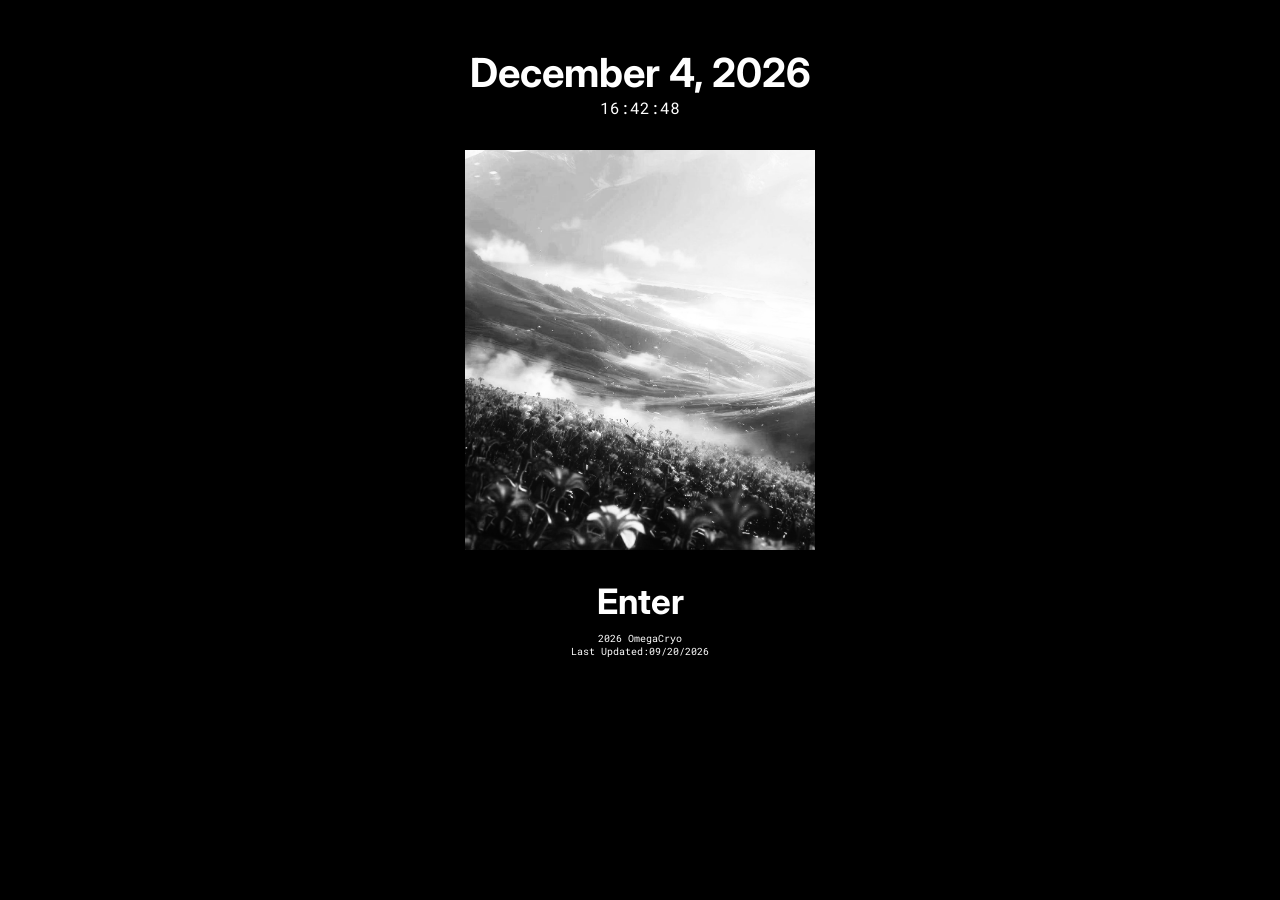
<file: index.html>
<!doctype html>
<html lang="en">
  <head>
    <meta charset="UTF-8" />
    <meta name="viewport" content="width=device-width, initial-scale=1.0" />
    <link rel="stylesheet" href="style.css" />
    <title>Enter</title>
  </head>
  <body>
    <!--HEADER-->
    <header>
      <div>
        <span id="date"></span>
      </div>
      <div>
        <span id="clock"> 00:00:00</span>
      </div>
    </header>

    <!--MAIN-->
    <div class="card-container">
      <div class="card card-1"></div>
    </div>
    <div class="enter">
      <a href="home.html">Enter</a>
    </div>
    <div class="social">
      <a class="social-link" href="#">Github</a>
      <a class="social-link" href="#">YouTube</a>
    </div>
    <div class="info-container">
      <p>Under Constructions but feel free to look around.</p>
      <h5>
        Best Viewed: Desktop | Will be mobile and responsive friednly soon.
      </h5>
    </div>
    <!--FOOTER-->
    <footer>
      <p>2026 OmegaCryo</p>
      <span class="update">Last Updated:09/20/2026</span>
    </footer>
    <script src="script.js"></script>
  </body>
</html>
</file>
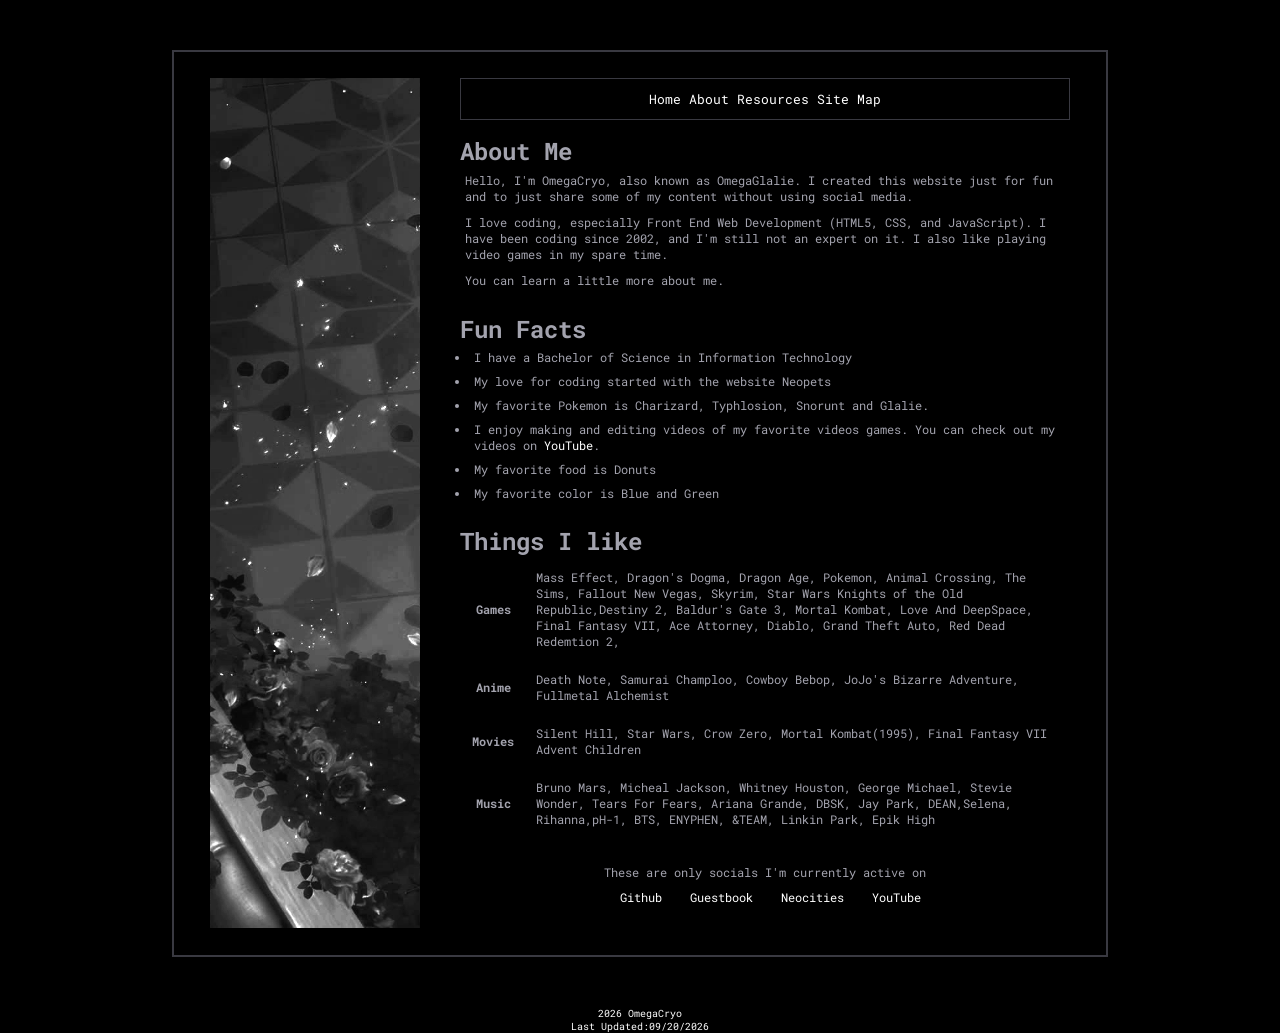
<file: about.html>
<!doctype html>
<html lang="en">
  <head>
    <meta charset="UTF-8" />
    <meta name="viewport" content="width=device-width, initial-scale=1.0" />
    <link rel="stylesheet" href="style.css" />
    <title>About</title>
  </head>
  <body>
    <div class="about-container">
      <div class="left-box">
        <img src="images/Sylusbg2.png" />
      </div>
      <div class="right-box">
        <section class="nav-section">
          <a href="home.html">Home</a>
          <a href="about.html">About</a>
          <a href="resource.html">Resources</a>
          <a href="#">Site Map</a>
        </section>
        <section class="about-section">
          <h2>About Me</h2>
          <p>
            Hello, I'm OmegaCryo, also known as OmegaGlalie. I created this
            website just for fun and to just share some of my content without
            using social media.
          </p>
          <p>
            I love coding, especially Front End Web Development (HTML5, CSS, and
            JavaScript). I have been coding since 2002, and I'm still not an
            expert on it. I also like playing video games in my spare time.
          </p>
          <p>You can learn a little more about me.</p>
        </section>
        <section class="about-section">
          <h2>Fun Facts</h2>
          <ul>
            <li>I have a Bachelor of Science in Information Technology</li>
            <li>My love for coding started with the website Neopets</li>
            <li>
              My favorite Pokemon is Charizard, Typhlosion, Snorunt and Glalie.
            </li>
            <li>
              I enjoy making and editing videos of my favorite videos games. You
              can check out my videos on <a href="#">YouTube</a>.
            </li>
            <li>My favorite food is Donuts</li>
            <li>My favorite color is Blue and Green</li>
          </ul>
        </section>
        <section class="about-section">
          <h2>Things I like</h2>
          <table>
            <tbody>
              <tr>
                <th>Games</th>
                <td>
                  Mass Effect, Dragon's Dogma, Dragon Age, Pokemon, Animal
                  Crossing, The Sims, Fallout New Vegas, Skyrim, Star Wars
                  Knights of the Old Republic,Destiny 2, Baldur's Gate 3, Mortal
                  Kombat, Love And DeepSpace, Final Fantasy VII, Ace Attorney,
                  Diablo, Grand Theft Auto, Red Dead Redemtion 2,
                </td>
              </tr>
              <tr>
                <th>Anime</th>
                <td>
                  Death Note, Samurai Champloo, Cowboy Bebop, JoJo's Bizarre
                  Adventure, Fullmetal Alchemist
                </td>
              </tr>
              <tr>
                <th>Movies</th>
                <td>
                  Silent Hill, Star Wars, Crow Zero, Mortal Kombat(1995), Final
                  Fantasy VII Advent Children
                </td>
              </tr>
              <tr>
                <th>Music</th>
                <td>
                  Bruno Mars, Micheal Jackson, Whitney Houston, George Michael,
                  Stevie Wonder, Tears For Fears, Ariana Grande, DBSK, Jay Park,
                  DEAN,Selena, Rihanna,pH-1, BTS, ENYPHEN, &TEAM, Linkin Park,
                  Epik High
                </td>
              </tr>
            </tbody>
          </table>
        </section>
        <section class="about-section about-social">
          <p>These are only socials I'm currently active on</p>
          <ul>
            <li><a href="https://github.com/OmegaCryo">Github</a></li>
            <li>
              <a href="http://users3.smartgb.com/g/g.php?a=s&i=g36-42227-b9"
                >Guestbook</a
              >
            </li>
            <li>
              <a href="https://neocities.org/site/omegacryo">Neocities</a>
            </li>
            <li><a href="https://www.youtube.com/@omegaglalie">YouTube</a></li>
          </ul>
        </section>
      </div>
    </div>
    <!--FOOTER-->
    <footer>
      <p>2026 OmegaCryo</p>
      <span class="update">Last Updated:09/20/2026</span>
    </footer>
  </body>
</html>
</file>
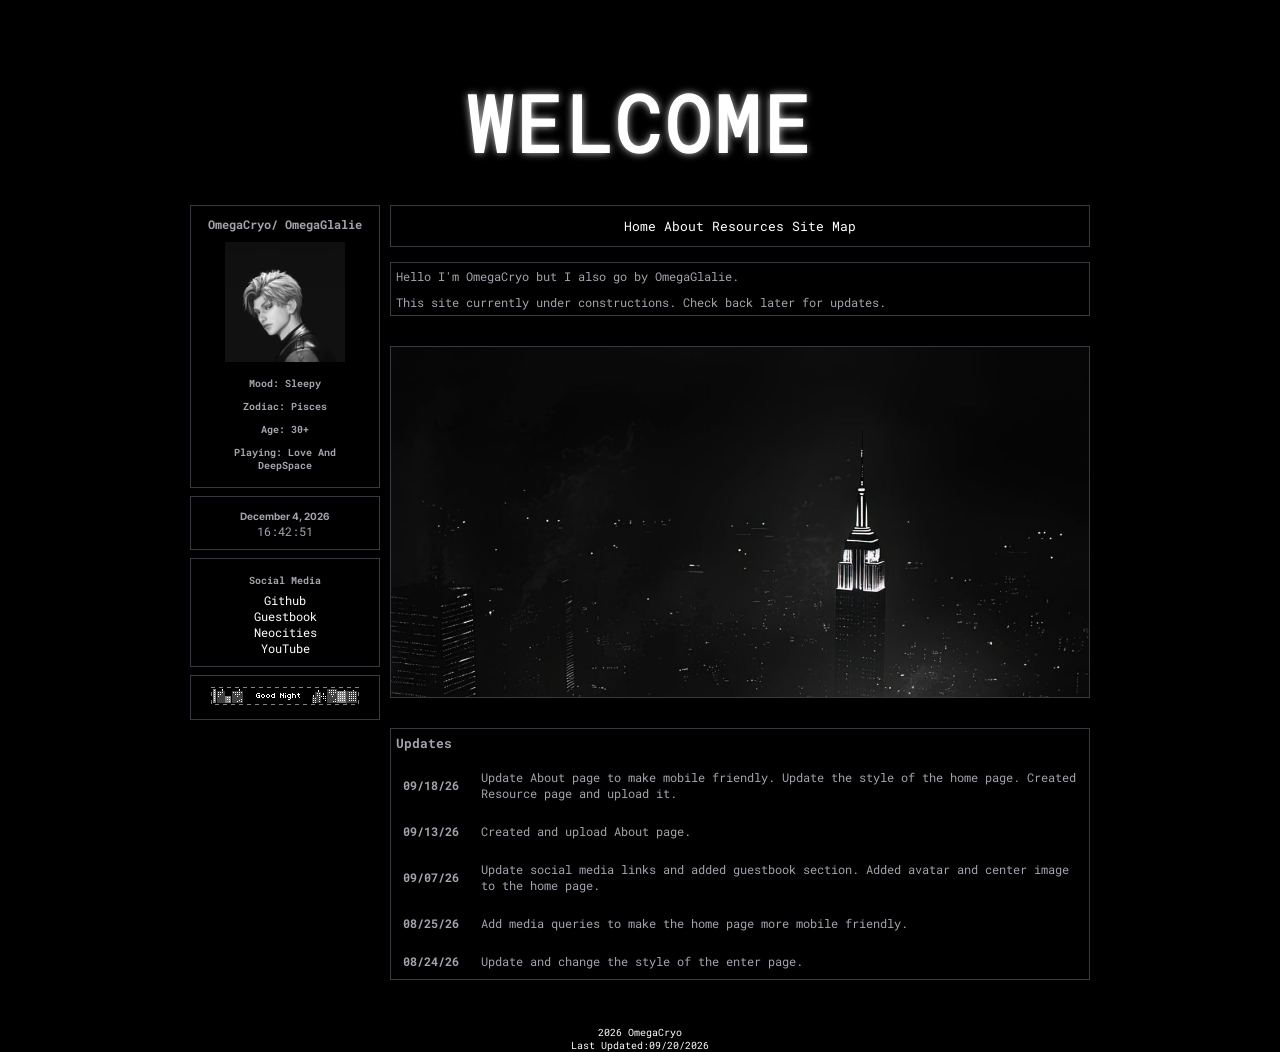
<file: home.html>
<!doctype html>
<html lang="en">
  <head>
    <meta charset="UTF-8" />
    <meta name="viewport" content="width=device-width, initial-scale=1.0" />
    <link rel="stylesheet" href="style.css" />
    <title>Reprogramming...</title>
  </head>
  <body>
    <div class="scroll-header">
      <span class="scroll-header-inner">REPROGRAMMING....</span>
    </div>
    <!--HEADER-->
    <header>
      <div class="header-title">Welcome</div>
    </header>
    <!--CONTENT-->
    <div class="container">
      <aside class="left-section">
        <div class="left-content">
          <h4>OmegaCryo/ OmegaGlalie</h4>
          <div class="avatar"></div>
          <h5>Mood: Sleepy</h5>
          <h5>Zodiac: Pisces</h5>
          <h5>Age: 30+</h5>
          <h5>Playing: Love And DeepSpace</h5>
        </div>
        <div class="left-content">
          <span id="date" style="font-size: 10px"></span><br />
          <span id="clock"> 00:00:00</span>
        </div>
        <div class="left-content">
          <h5>Social Media</h5>
          <ul>
            <li><a href="https://github.com/OmegaCryo">Github</a></li>
            <li>
              <a href="http://users3.smartgb.com/g/g.php?a=s&i=g36-42227-b9"
                >Guestbook</a
              >
            </li>
            <li>
              <a href="https://neocities.org/site/omegacryo">Neocities</a>
            </li>
            <li><a href="https://www.youtube.com/@omegaglalie">YouTube</a></li>
          </ul>
        </div>
        <div class="left-content">
          <img src="images/blinkiesCafe-d9.gif" />
        </div>
      </aside>
      <div class="right-section">
        <!--NAVIGATIONS-->
        <section class="nav-section">
          <a href="home.html">Home</a>
          <a href="about.html">About</a>
          <a href="resource.html">Resources</a>
          <a href="#">Site Map</a>
        </section>
        <!--CENTER SECTION-->
        <section class="center-content">
          <p>Hello I'm OmegaCryo but I also go by OmegaGlalie.</p>
          <p>
            This site currently under constructions. Check back later for
            updates.
          </p>
        </section>
        <section class="center-content">
          <div class="center-img">
            <img src="images/Sylusbglads.jpg" />
          </div>
        </section>
        <section class="center-content updates">
          <h5>Updates</h5>
          <table>
            <tbody>
              <tr>
                <th>09/18/26</th>
                <td>
                  Update About page to make mobile friendly. Update the style of
                  the home page. Created Resource page and upload it.
                </td>
              </tr>
              <tr>
                <th>09/13/26</th>
                <td>Created and upload About page.</td>
              </tr>
              <tr>
                <th>09/07/26</th>
                <td>
                  Update social media links and added guestbook section. Added
                  avatar and center image to the home page.
                </td>
              </tr>
              <tr>
                <th>08/25/26</th>
                <td>
                  Add media queries to make the home page more mobile friendly.
                </td>
              </tr>
              <tr>
                <th>08/24/26</th>
                <td>Update and change the style of the enter page.</td>
              </tr>
              <tr>
                <th>08/01/26</th>
                <td>Update website layout</td>
              </tr>
              <tr>
                <th>07/19/26</th>
                <td>Created a Neocities account</td>
              </tr>
            </tbody>
          </table>
        </section>
      </div>
    </div>
    <!--FOOTER-->
    <footer>
      <p>2026 OmegaCryo</p>
      <span class="update">Last Updated:09/20/2026</span>
    </footer>
    <script src="script.js"></script>
  </body>
</html>
</file>
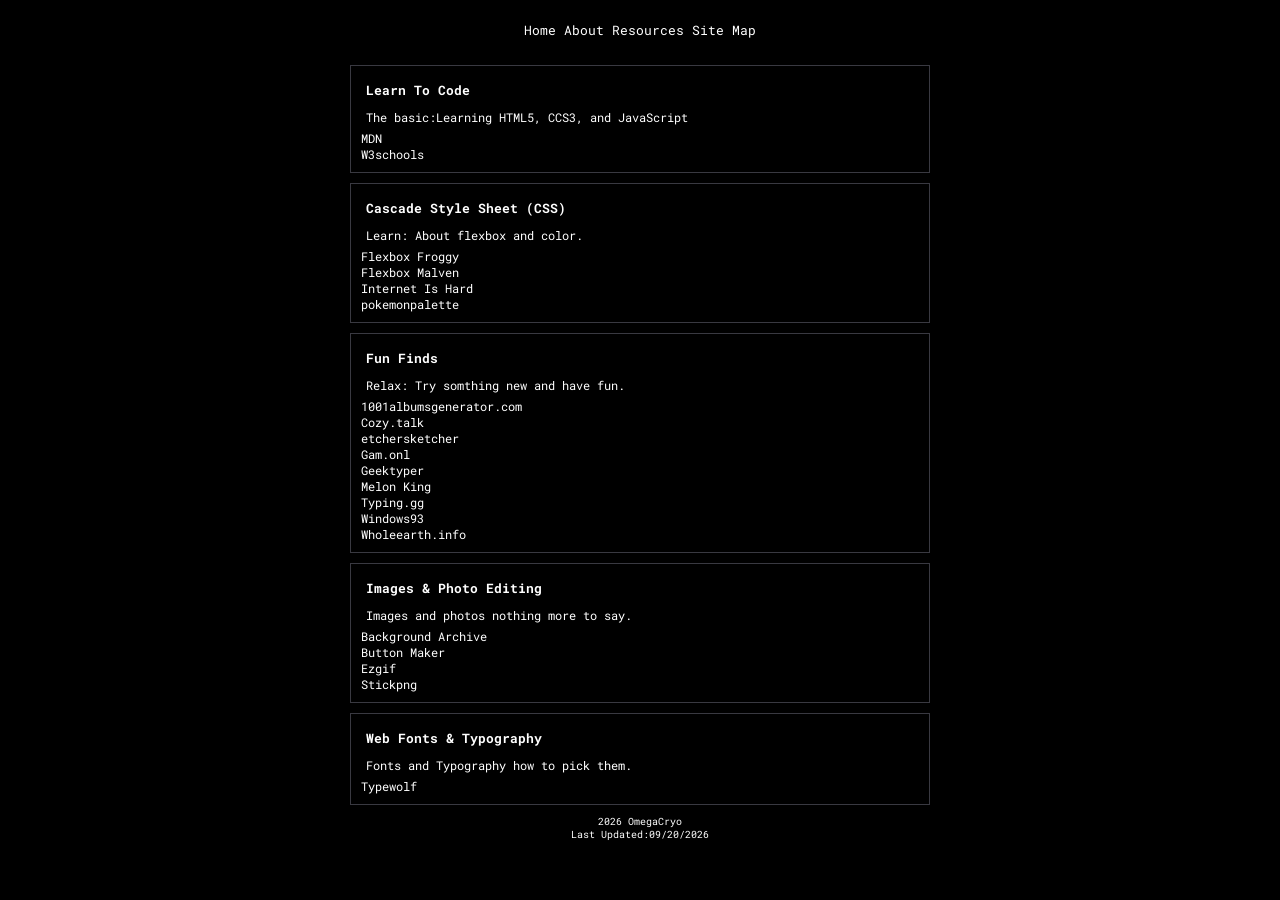
<file: resource.html>
<!doctype html>
<html lang="en">
  <head>
    <meta charset="UTF-8" />
    <meta name="viewport" content="width=device-width, initial-scale=1.0" />
    <link rel="stylesheet" href="style.css" />
    <title>Resource</title>
  </head>
  <body>
    <div class="resource-container">
        <!--NAVIGATIONS-->
      <div class="right-box">
        <section class="nav-section resource-nav">
          <a href="home.html">Home</a>
          <a href="about.html">About</a>
          <a href="resource.html">Resources</a>
          <a href="#">Site Map</a>
        </section>
        <!-- LEARN TO CODE SECTION -->
        <section class="resource-section">
          <h5>Learn To Code</h5>
        <p>The basic:Learning HTML5, CCS3, and JavaScript</p>
        <a class="resource-item" href="https://developer.mozilla.org/en-US/"
          >MDN</a
        >
        <a class="resource-item" href="#">W3schools</a>
        </section>
          <!-- CSS -->
          <section class="resource-section">
          <h5>Cascade Style Sheet (CSS)</h5>
          <p> Learn: About flexbox and color.</p>
          <a class="resource-item" href="https://flexboxfroggy.com/"
          >Flexbox Froggy</a
        >
        <a class="resource-item" href="https://flexbox.malven.co/"
          >Flexbox Malven</a
        >
        <a class="resource-item" href="https://internetingishard.netlify.app/"
          >Internet Is Hard</a
        >
        <a class="resource-item" href="https://www.pokemonpalette.com/"
          >pokemonpalette</a
        >
        </section>
         <!-- FUN FINDS -->
        <section class="resource-section">
          <h5>Fun Finds</h5>
          <p>Relax: Try somthing new and have fun.</p>
          <a class="resource-item" href="https://1001albumsgenerator.com/"
          >1001albumsgenerator.com</a
        >
        <a class="resource-item" href="https://cozy.talk/">Cozy.talk</a>
        <a class="resource-item" href="https://etchersketcher.netlify.app/"
          >etchersketcher</a
        >
        <a class="resource-item" href="https://gam.onl/">Gam.onl</a>
        <a class="resource-item" href="https://geektyper.com/fallout/"
          >Geektyper</a
        >
        <a class="resource-item" href="https://melonking.net/melon?z=/home">
          Melon King</a
        >
        <a class="resource-item" href="https://typings.gg/">Typing.gg</a>
        <a class="resource-item" href="https://www.windows93.net/">Windows93</a>
        <a class="resource-item" href="https://wholeearth.info/"
          >Wholeearth.info</a
        >
        </section>
         <!-- IMAGES & PHOTO -->
        <section class="resource-section">
           <h5>Images & Photo Editing</h5>
           <p>Images and photos nothing more to say.</p>
           <a
          class="resource-item"
          href="https://hekate2.github.io/website-tools/archive/backgrounds.html"
          >Background Archive</a
        >
        <a
          class="resource-item"
          href="https://codepen.io/sadness97/full/YPXMmve"
          >Button Maker</a
        >
        <a class="resource-item" href="https://ezgif.com/">Ezgif</a>
        <a class="resource-item" href="https://www.stickpng.com/">Stickpng</a>
        </section>
        <section class="resource-section"> 
          <!--WEB FONTS & TYPOGRAPHY-->
        <h5>Web Fonts & Typography</h5>
        <p>Fonts and Typography how to pick them.</p>
        <a class="resource-item" href="https://www.typewolf.com/">Typewolf</a>
        </section>
    </div>
    <!--FOOTER-->
    <footer>
      <p>2026 OmegaCryo</p>
      <span class="update">Last Updated:09/20/2026</span>
    </footer>
  </body>
</html>
</file>
<file: style.css>
@import url("https://fonts.googleapis.com/css2?family=Inter:ital,opsz,wght@0,14..32,100..900;1,14..32,100..900&family=Roboto+Mono:ital,wght@0,100..700;1,100..700&display=swap");
* {
  margin: 0;
  padding: 0;
}
/*GLOBAL*/
body {
  font-family: "Roboto Mono", monospace;
  background-color: #000;
  color: #fff;
}
header {
  position: relative;
  padding: 3rem 1rem 2rem;
}
h5 {
  padding: 5px;
}
.header-title {
  font-size: 5rem;
  letter-spacing: 0.02em;
  line-height: 0.9;
  -webkit-text-stroke: 2px #fff;
  text-shadow: 0px 0px 8px #fff;
  text-transform: uppercase;
}
.enter {
  margin-bottom: 10px;
}
header,
.enter,
.index-container p {
  text-align: center;
}
a {
  color: #fff;
  text-decoration: none;
}
@keyframes hover {
  50% {
    transform: translateY(-3px);
  }
  100% {
    transfrom: translateY(-6px);
  }
}
footer {
  font-size: 0.625rem;
  text-align: center;
  position: relative;
  bottom: 0;
  width: 100%;
}
/* INDEX */
#date {
  font-family: "Inter", sans-serif;
  font-size: 40px;
  font-weight: 700;
}
.card-container {
  display: flex;
  justify-content: center;
}
.card {
  height: 400px;
  width: 350px;
  background-size: cover;
  background-repeat: no-repeat;
  background-position: center;
  margin-bottom: 30px;
}
.card-1 {
  background-image: url(images/ladsbg1.png);
}
.enter {
  font-family: "Inter", sans-serif;
  font-size: 35px;
  font-weight: 700;
}
.social {
  margin: 20px;
  text-align: center;
  display: none;
}
.enter:hover a {
  background: white;
  color: black;
  padding: 5px;
}
.social-link:hover {
  background: white;
  color: black;
  padding: 5px;
}
.info-container {
  text-align: center;
  margin: 30px;
  padding: 10px;
  display: none;
}
/* HOME.HTML */
ul {
  padding: 0;
}
li {
  list-style-type: none;
}
.scroll-header {
  width: 100%;
  background: #000;
  padding: 8px;
}
.scroll-header-inner {
  display: inline-block;
  font-size: 10px;
  white-space: nowrap;
  padding-left: 100%;
  animation: scroll-left 20s linear infinite;
}
@keyframes scroll-left {
  0% {
    transform: translateX(0);
  }
  100% {
    transform: translateX(-100%);
  }
}
.home-header {
  animation: pulse 5s ease infinite;
}
@keyframes pulse {
  0%,
  100% {
    text-shadow:
      0 0 5px #fff,
      0 0 10px #fff,
      0 0 20px #000,
      0 0 28px #000,
      0 0 7px #000,
      9px 9px 2px #000;
  }
  50% {
    text-shadow:
      0 0 9px #000,
      0 0 20px #393941,
      0 0 28px #393941,
      0 0 28px #393941,
      0 0 4px #393941,
      9px 9px 2px #000;
  }
}
.nav-container {
  background: #000;
  margin: 20px auto 0;
  width: 800px;
  padding: 15px;
  border: 2px solid #393941;
}
.container {
  background: #000;
  margin: 0 auto;
  max-width: 900px;
  display: grid;
  grid-template-columns: 200px 1fr;
  padding: 16px;
  color: #a3a3ae;
}
.container p {
  font-size: 12px;
  padding: 5px;
}
.nav-section {
  padding: 12px;
  font-size: 0.8rem;
  border: 1px solid #393941;
  margin-bottom: 15px;
  gap: 10px;
  text-align: center;
}
.center-content {
  margin-bottom: 30px;
  border: 1px solid #393941;
}
.center-img {
  width: auto;
  height: 350px;
}
.center-img img {
  width: 100%;
  height: 100%;
  object-fit: cover;
  object-position: 90% 15%;
}
.updates {
  height: 250px;
  overflow: hidden;
  overflow-y: scroll;
}
th,
td {
  font-size: 12px;
  padding: 10px;
}
.left-section {
  display: flex;
  flex-direction: column;
  gap: 8px;
  margin-right: 10px;
  text-align: center;
}
.left-content {
  font-size: 0.75rem;
  border: 1px solid #393941;
  padding: 10px;
}
.avatar {
  width: 120px;
  height: 120px;
  background-image: url(images/sylusavatar2.png);
  background-repeat: no-repeat;
  background-size: cover;
  margin: 10px auto;
}
/*ABOUT.HTML*/
.about-container {
  background: #000;
  margin: 50px auto;
  max-width: 900px;
  display: grid;
  grid-template-columns: 250px 1fr;
  padding: 16px;
  border: 2px solid #393941;
  color: #a3a3ae;
}
.left-box {
  display: flex;
  flex-direction: column;
  margin: 10px 20px 10px 20px;
}
.left-box img {
  height: 850px;
  object-fit: cover;
}
.right-box {
  margin: 10px 20px 10px 20px;
}
.right-box p {
  font-size: 12px;
  padding: 5px;
}
.right-box ul li {
  list-style-type: disc;
  margin-left: 10px;
  padding: 4px;
}
.about-section {
  margin-bottom: 20px;
}
.about-section li {
  font-size: 12px;
}
.about-social {
  text-align: center;
}
.about-social li {
  display: inline-block;
}
/*RESOURCE.HTML*/
.resource-container {
  width: 50%;
  margin: 0 auto;
}
.resource-nav {
  border: none;
}
.resource-section {
  border: 1px solid #393941;
  margin: 10px;
  padding: 10px;
}
.resource-section a {
  display: block;
  font-size: 12px;
}

/* media queries mobile phone,tablet*/
@media (max-width: 480px) {
  /*Global*/
  .header-title {
    font-size: 60px;
  }
  .container,
  .about-container {
    display: block;
  }
  .avatar {
    margin: 0 auto;
  }
  .nav-section {
    margin-top: 15px;
  }

  /*About section*/
  .left-box img {
    height: 350px;
  }
  /*Resource section*/
  .resource-container {
    width: 100%;
  }
}
</file>
